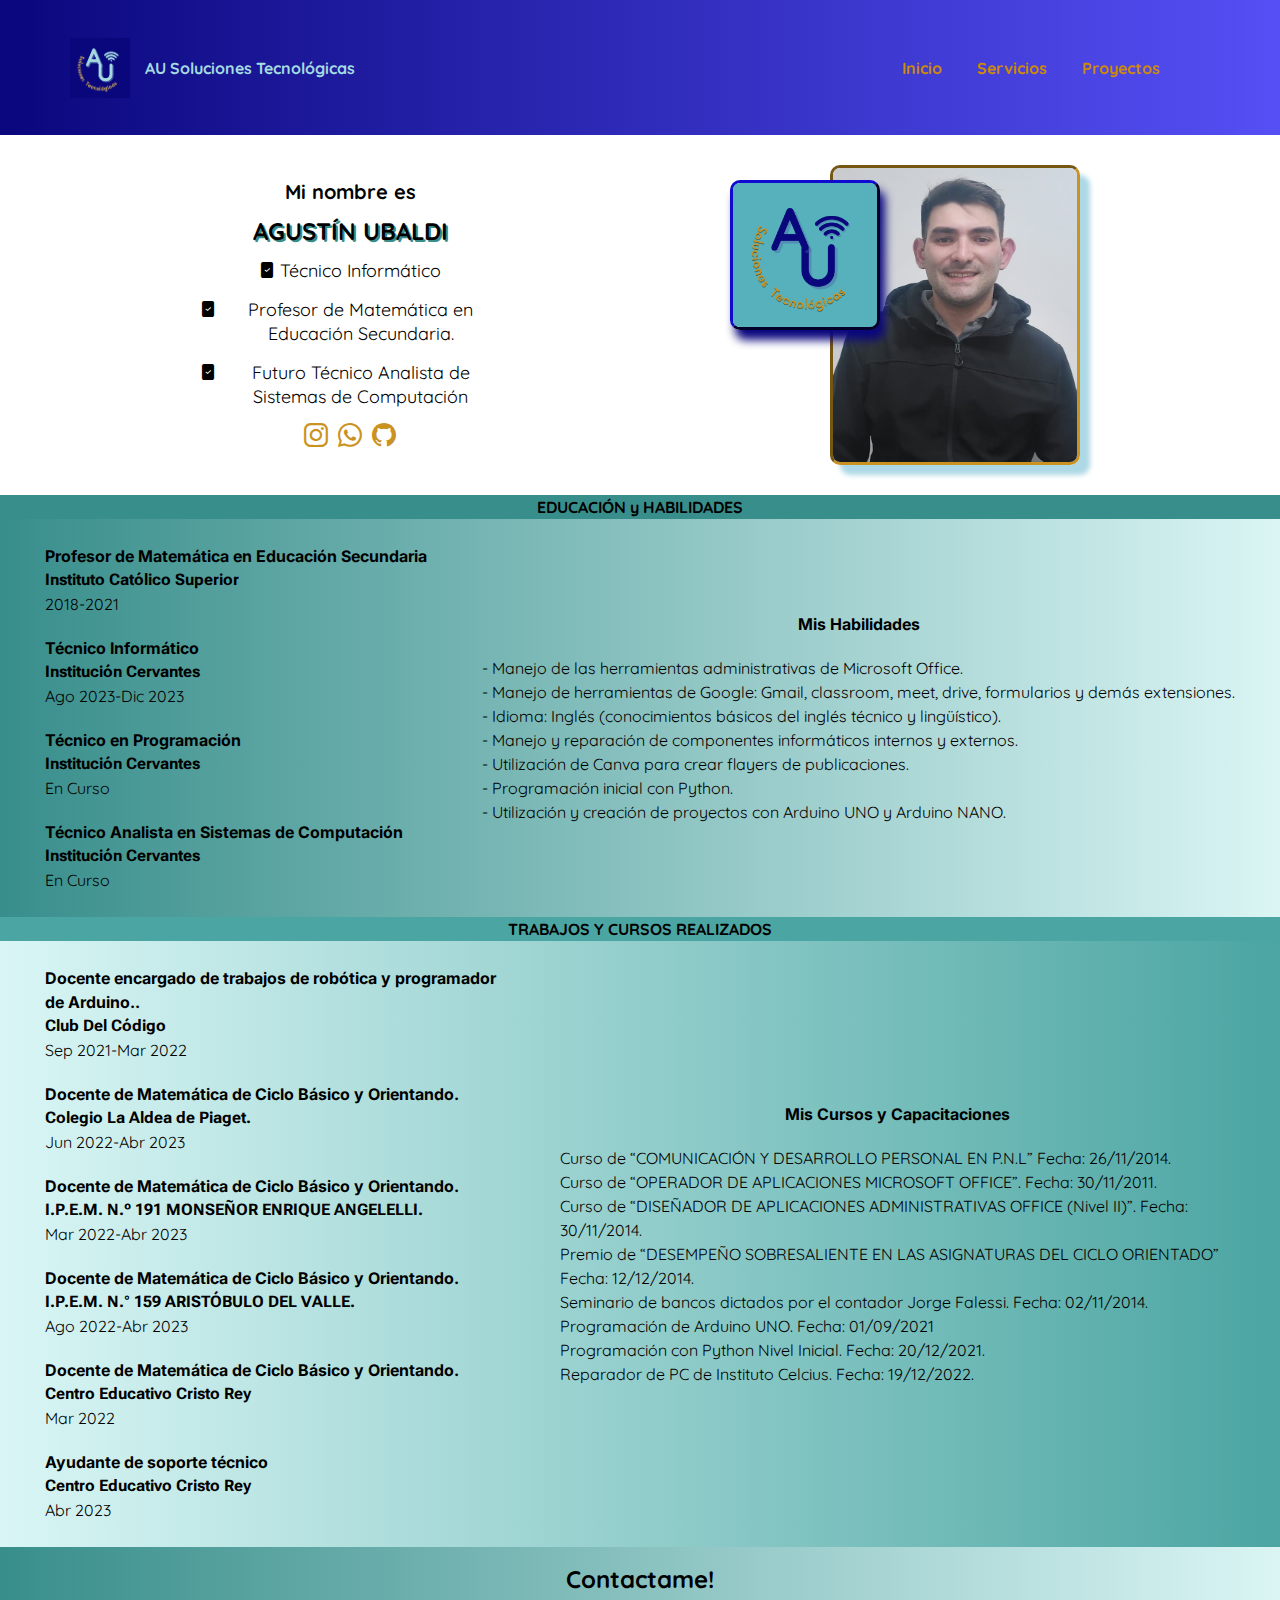
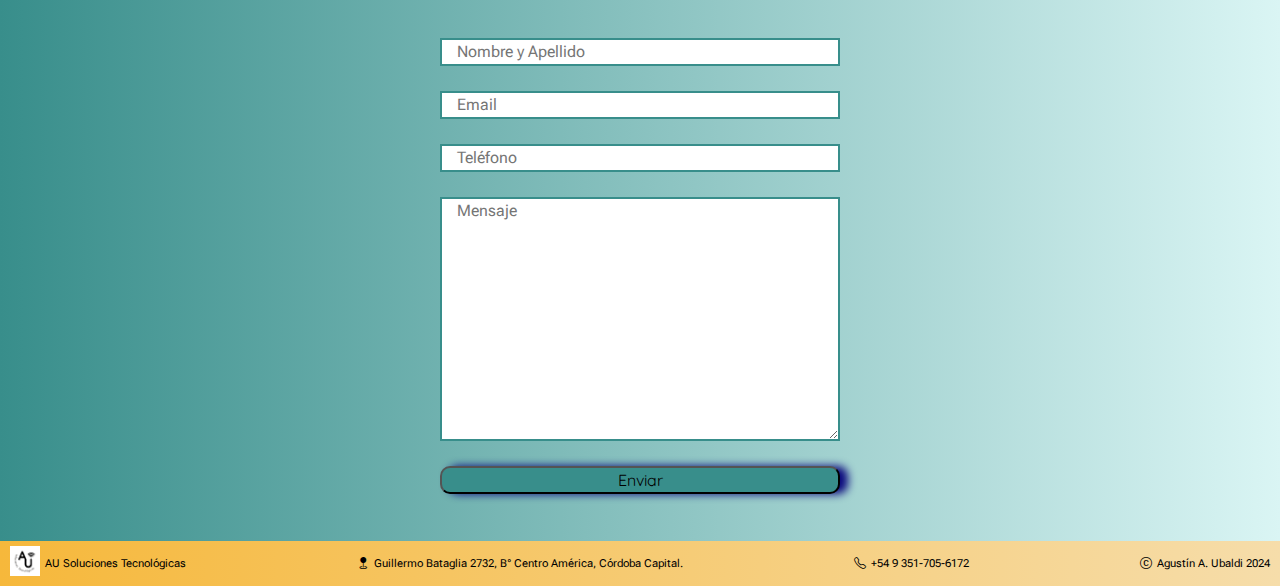
<file: index.html>
<!DOCTYPE html>
<html lang="en">

<head>
    <meta charset="UTF-8">
    <meta name="viewport" content="width=device-width, initial-scale=1.0">
    <link rel="stylesheet" href="./styleindex.css">
    <title>Portafolio</title>
</head>

<body>
    <header>
        <div class="nombre-superior">
            <img src="./images/LogoAzul.png" alt="AU-soluciones" class="logo-principal">
            <h1>AU Soluciones Tecnológicas</h1>
        </div>
        <div class="enlaces">
            <button class="abrir-enlaces">
                <i class="bi bi-list"></i>
            </button>
            <nav>
                <ul class="menu">
                    <li class="menu-lista">
                        <a href="./index.html">Inicio</a>
                    </li>
                    <li class="menu-lista">
                        <a href="./ST.html">Servicios</a>
                    </li>
                    <li class="menu-lista">
                        <a href="./Proy.html">Proyectos</a>
                    </li>
                </ul>
            </nav>
        </div>
    </header>
    <section class="presentacion">
        <div class="carta-de-presentacion">
            <h2 class="name1">Mi nombre es</h2>
            <h2 class="name">AGUSTÍN UBALDI</h2>
            <div><span><i class="bi bi-file-check-fill"></i></span>
                <p class="presentacion1">Técnico Informático</p>
            </div>
            <div><span><i class="bi bi-file-check-fill"></i></span>
                <p class="presentacion1">Profesor de Matemática en Educación Secundaria.</p>
            </div>
            <div><span><i class="bi bi-file-check-fill"></i></span>
                <p class="presentacion1">Futuro Técnico Analista de Sistemas de Computación</p>
            </div>
            <nav class="enlaces">
                <a href="https://www.instagram.com/ausolucionestecnologicas" target="_blank"><i
                        class="bi bi-instagram"></i></a>
                <a href="https://api.whatsapp.com/send?phone=543517056172" target="_blank"><i
                        class="bi bi-whatsapp"></i></a>
                <a href="https://github.com/AgusUbaldi01" target="_blank"><i class="bi bi-github"></i></a>
            </nav>
        </div>
        <div class="img">
            <img src="./images/Mifoto.jpeg" alt="impulsor" class="foto">
            <img src="./images/LogoCeleste.png" alt="marca" class="logo">
        </div>
    </section>
    <div class="title-section">
        <h2>EDUCACIÓN y HABILIDADES</h2>
    </div>
    <section class="educacion">
        <div class="certificados">
            <div class="ter">
                <h3>Profesor de Matemática en Educación Secundaria</h3>
                <h4>Instituto Católico Superior</h4>
                <span>2018-2021</span>
            </div>
            <div class="tec1">
                <h3>Técnico Informático</h3>
                <h4>Institución Cervantes</h4>
                <span>Ago 2023-Dic 2023</span>
            </div>
            <div class="tec2">
                <h3>Técnico en Programación</h3>
                <h4>Institución Cervantes</h4>
                <span>En Curso</span>
            </div>
            <div class="tec3">
                <h3>Técnico Analista en Sistemas de Computación</h3>
                <h4>Institución Cervantes</h4>
                <span>En Curso</span>
            </div>
        </div>
        <div class="habilidades">
            <h3>Mis Habilidades</h3>
            <p> - Manejo de las herramientas administrativas de Microsoft Office. <br>
                - Manejo de herramientas de Google: Gmail, classroom, meet, drive, formularios y demás extensiones. <br>
                - Idioma: Inglés (conocimientos básicos del inglés técnico y lingüístico). <br>
                - Manejo y reparación de componentes informáticos internos y externos. <br>
                - Utilización de Canva para crear flayers de publicaciones. <br>
                - Programación inicial con Python. <br>
                - Utilización y creación de proyectos con Arduino UNO y Arduino NANO.
            </p>
        </div>
    </section>
    <div class="title-experiencia">
        <h2>TRABAJOS Y CURSOS REALIZADOS</h2>
    </div>
    <section class="experiencia">
        <div class="trabajos">
            <div class="tra1">
                <h3>Docente encargado de trabajos de robótica y programador de Arduino..</h3>
                <h4>Club Del Código</h4>
                <span>Sep 2021-Mar 2022</span>
            </div>
            <div class="tra2">
                <h3>Docente de Matemática de Ciclo Básico y Orientando.</h3>
                <h4>Colegio La Aldea de Piaget.</h4>
                <span>Jun 2022-Abr 2023</span>
            </div>
            <div class="tra3">
                <h3>Docente de Matemática de Ciclo Básico y Orientando.</h3>
                <h4>I.P.E.M. N.º 191 MONSEÑOR ENRIQUE ANGELELLI.</h4>
                <span>Mar 2022-Abr 2023</span>
            </div>
            <div class="tra4">
                <h3>Docente de Matemática de Ciclo Básico y Orientando.</h3>
                <h4>I.P.E.M. N.° 159 ARISTÓBULO DEL VALLE.</h4>
                <span>Ago 2022-Abr 2023</span>
            </div>
            <div class="tra5">
                <h3>Docente de Matemática de Ciclo Básico y Orientando.</h3>
                <h4>Centro Educativo Cristo Rey</h4>
                <span>Mar 2022</span>
            </div>
            <div class="tra6">
                <h3>Ayudante de soporte técnico</h3>
                <h4>Centro Educativo Cristo Rey</h4>
                <span>Abr 2023</span>
            </div>
        </div>
        <div class="cursos">
            <h3>Mis Cursos y Capacitaciones</h3>
            <p>
                Curso de “COMUNICACIÓN Y DESARROLLO PERSONAL EN P.N.L” Fecha: 26/11/2014.
                <br>
                Curso de “OPERADOR DE APLICACIONES MICROSOFT OFFICE”. Fecha: 30/11/2011.
                <br>
                Curso de “DISEÑADOR DE APLICACIONES ADMINISTRATIVAS OFFICE (Nivel II)”. Fecha: 30/11/2014.
                <br>
                Premio de “DESEMPEÑO SOBRESALIENTE EN LAS ASIGNATURAS DEL CICLO ORIENTADO” Fecha: 12/12/2014.
                <br>
                Seminario de bancos dictados por el contador Jorge Falessi. Fecha: 02/11/2014.
                <br>
                Programación de Arduino UNO. Fecha: 01/09/2021
                <br>
                Programación con Python Nivel Inicial. Fecha: 20/12/2021.
                <br>
                Reparador de PC de Instituto Celcius. Fecha: 19/12/2022.
            </p>
        </div>
    </section>
    <form>
        <div class="title-contacto">
            <h2>Contactame!</h2>
        </div>
        <div class="formulario">
            <input type="text" placeholder="Nombre y Apellido">
            <input type="email" placeholder="Email">
            <input type="number" placeholder="Teléfono">
            <textarea name="Consulta" id="" cols="30" rows="10" placeholder="Mensaje"></textarea>
            <button type="submit">Enviar</button>
        </div>
    </form>
    <footer>
        <div class="logo-footer"><img src="./images/LogoByN.png" alt=""><label for="">AU Soluciones Tecnológicas</label>
        </div>
        <div class="ubicacion-footer"><i class="bi bi-geo-fill"></i><label for="">Guillermo Bataglia 2732, B° Centro
                América, Córdoba Capital.</label></div>
        <div class="telefono-footer"><i class="bi bi-telephone"></i><label for="">+54 9 351-705-6172</label></div>
        <div class="create-footer"><i class="bi bi-c-circle"></i><label for="">Agustín A. Ubaldi 2024</label></div>
    </footer>
</body>
</html>
</file>
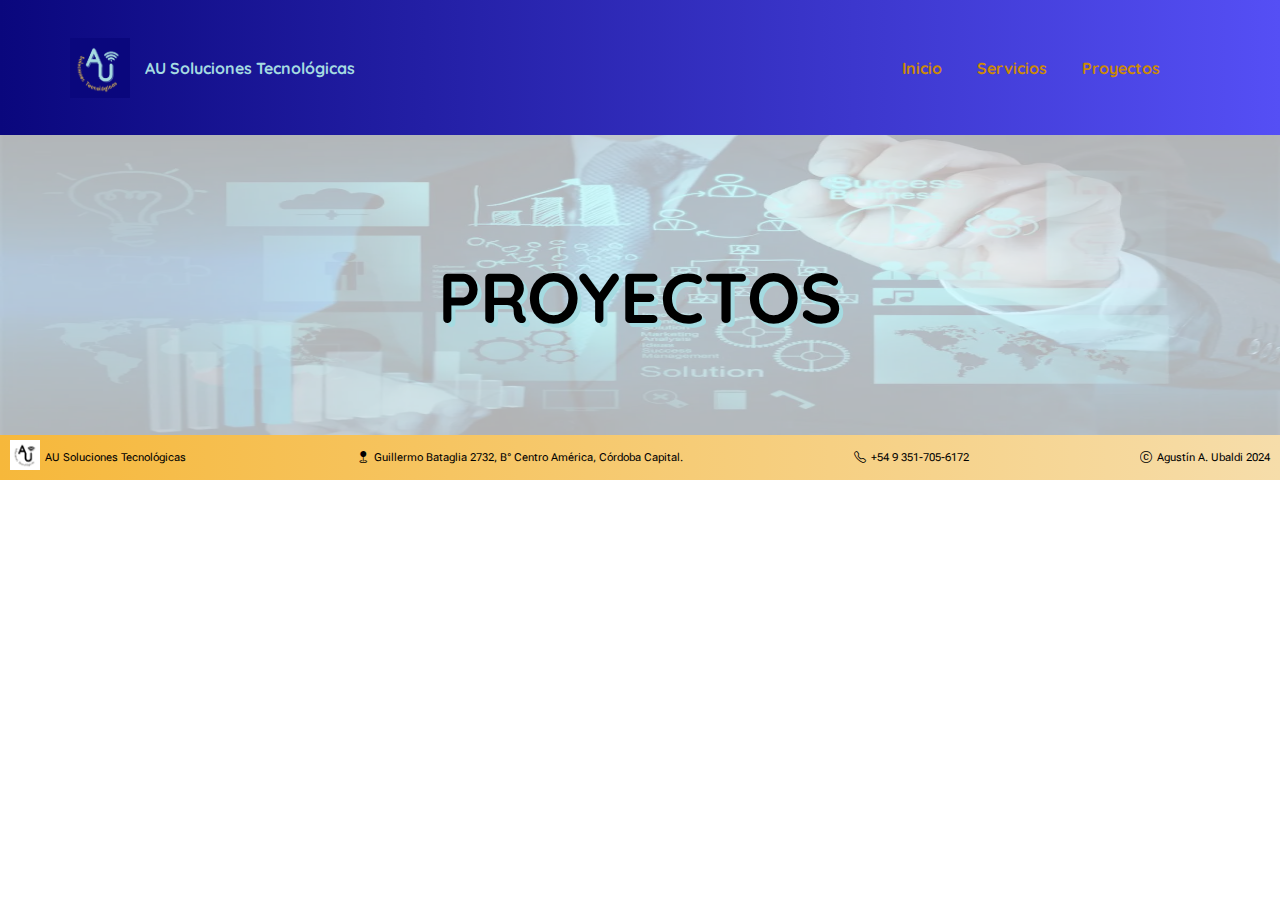
<file: Proy.html>
<!DOCTYPE html>
<html lang="en">

<head>
    <meta charset="UTF-8">
    <meta name="viewport" content="width=device-width, initial-scale=1.0">
    <link rel="stylesheet" href="./styleProy.css">
    <title>Proyectos</title>
</head>

<body>
    <header>
        <div class="nombre-superior">
            <img src="./images/LogoAzul.png" alt="AU-soluciones" class="logo-principal">
            <h1>AU Soluciones Tecnológicas</h1>
        </div>
        <div class="enlaces">
            <button class="abrir-enlaces">
                <i class="bi bi-list"></i>
            </button>
            <nav>
                <ul class="menu">
                    <li class="menu-lista">
                        <a href="./index.html">Inicio</a>
                    </li>
                    <li class="menu-lista">
                        <a href="./ST.html">Servicios</a>
                    </li>
                    <li class="menu-lista">
                        <a href="./Proy.html">Proyectos</a>
                    </li>
                </ul>
            </nav>
        </div>
    </header>
    <div class="portada">
        <img src="./images/Proyectos.webp" alt="Servicio-tecnico" class="img-portada">
        <h2 class="text-portada">PROYECTOS</h2>
    </div>
    <footer>
        <div class="logo-footer"><img src="./images/LogoByN.png" alt=""><label for="">AU Soluciones Tecnológicas</label>
        </div>
        <div class="ubicacion-footer"><i class="bi bi-geo-fill"></i><label for="">Guillermo Bataglia 2732, B° Centro
                América, Córdoba Capital.</label></div>
        <div class="telefono-footer"><i class="bi bi-telephone"></i><label for="">+54 9 351-705-6172</label></div>
        <div class="create-footer"><i class="bi bi-c-circle"></i><label for="">Agustín A. Ubaldi 2024</label></div>
    </footer>
</body>

</html>
</file>
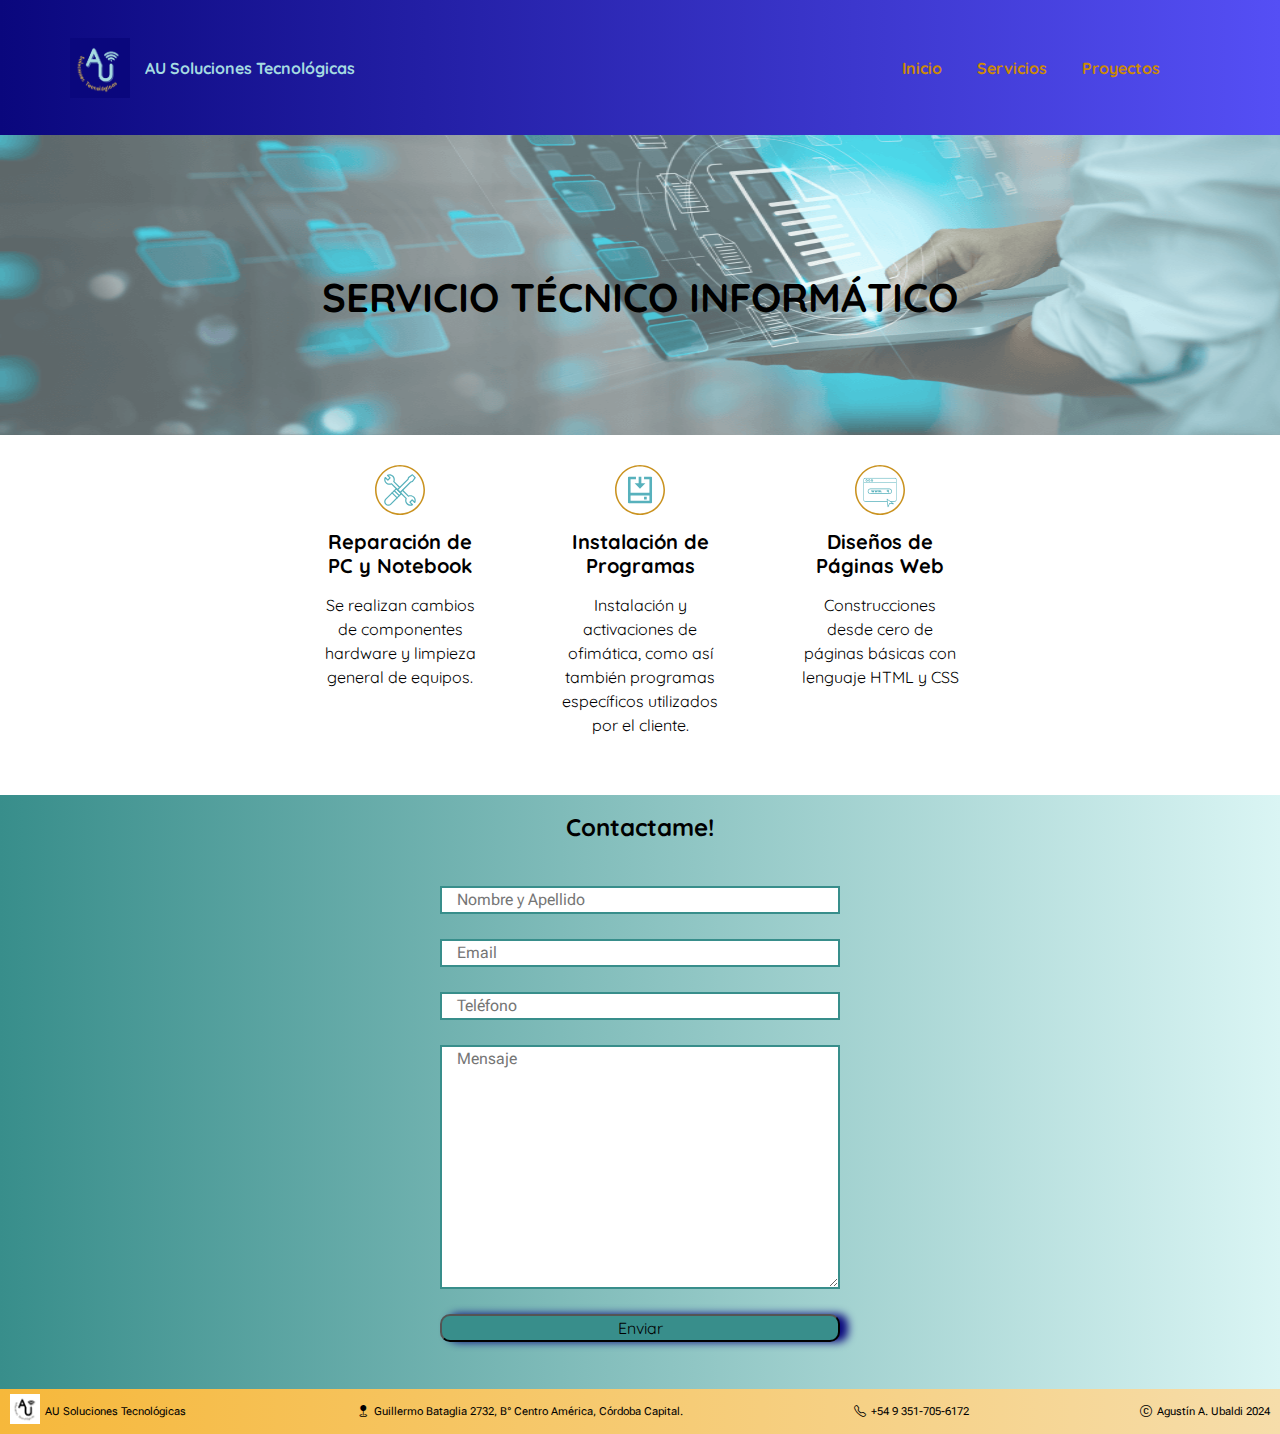
<file: ST.html>
<!DOCTYPE html>
<html lang="en">

<head>
    <meta charset="UTF-8">
    <meta name="viewport" content="width=device-width, initial-scale=1.0">
    <link rel="stylesheet" href="./styleST.css">
    <title>Servicios</title>
</head>

<body>
    <header>
        <div class="nombre-superior">
            <img src="./images/LogoAzul.png" alt="AU-soluciones" class="logo-principal">
            <h1>AU Soluciones Tecnológicas</h1>
        </div>
        <div class="enlaces">
            <button class="abrir-enlaces">
                <i class="bi bi-list"></i>
            </button>
            <nav>
                <ul class="menu">
                    <li class="menu-lista">
                        <a href="./index.html">Inicio</a>
                    </li>
                    <li class="menu-lista">
                        <a href="./ST.html">Servicios</a>
                    </li>
                    <li class="menu-lista">
                        <a href="./Proy.html">Proyectos</a>
                    </li>
                </ul>
            </nav>
        </div>
    </header>
    <div class="portada">
        <img src="./images/Soportetécnico.webp" alt="Servicio-tecnico" class="img-portada">
        <h2 class="text-portada">SERVICIO TÉCNICO INFORMÁTICO</h2>
    </div>
    <section class="cajas">
        <div class="caja">
            <img src="./images/1.svg" alt="reparación" class="icono">
            <h2 class="caja-title">Reparación de PC y Notebook</h2>
            <p class="descripcion">Se realizan cambios de componentes hardware y limpieza general de equipos.</p>
        </div>
        <div class="caja">
            <img src="./images/2.svg" alt="insatalación" class="icono">
            <h2 class="caja-title">Instalación de Programas</h2>
            <p class="descripcion">Instalación y activaciones de ofimática, como así también programas específicos
                utilizados por el cliente.</p>
        </div>
        <div class="caja">
            <img src="./images/3.svg" alt="diseño" class="icono">
            <h2 class="caja-title">Diseños de Páginas Web</h2>
            <p class="descripcion">Construcciones desde cero de páginas básicas con lenguaje HTML y CSS</p>
        </div>
    </section>
    <form>
        <div class="title-contacto">
            <h2>Contactame!</h2>
        </div>
        <div class="formulario">
            <input type="text" placeholder="Nombre y Apellido">
            <input type="email" placeholder="Email">
            <input type="number" placeholder="Teléfono">
            <textarea name="Consulta" id="" cols="30" rows="10" placeholder="Mensaje"></textarea>
            <button type="submit">Enviar</button>
        </div>
    </form>
    <footer>
        <div class="logo-footer"><img src="./images/LogoByN.png" alt=""><label for="">AU Soluciones Tecnológicas</label>
        </div>
        <div class="ubicacion-footer"><i class="bi bi-geo-fill"></i><label for="">Guillermo Bataglia 2732, B° Centro
                América, Córdoba Capital.</label></div>
        <div class="telefono-footer"><i class="bi bi-telephone"></i><label for="">+54 9 351-705-6172</label></div>
        <div class="create-footer"><i class="bi bi-c-circle"></i><label for="">Agustín A. Ubaldi 2024</label></div>
    </footer>
</body>
</html>
</file>
<file: styleindex.css>
@import url('https://fonts.googleapis.com/css2?family=Quicksand:wght@300..700&display=swap');
@import url("https://cdn.jsdelivr.net/npm/bootstrap-icons@1.11.3/font/bootstrap-icons.min.css");
@import url('https://fonts.googleapis.com/css2?family=Inter:wght@100..900&family=Roboto+Flex:opsz,wght@8..144,100..1000&display=swap');

:root {
    --texto-principal: "Quicksand", sans-serif;
    --texto-secundario: "Inter", sans-serif;
    --texto-terciario: "Roboto Flex", sans-serif;
}

html {
    font-size: 16px;
}

* {
    font-family: var(--texto-principal);
    font-size: 1rem;
    line-height: 24px;
    padding: 0;
    margin: 0;
    box-sizing: border-box;
}

h3 {
    font-family: var(--texto-secundario);
}

h4 {
    font-family: var(--texto-terciario);
}


/* HEADER */
header {
    display: flex;
    justify-content: space-between;
    padding: 5px 70px;
    background: linear-gradient(to right, #0A077D, #554ff5);
    height: 15vh;
    width: 100vw;

}

.menu {
    display: flex;
    margin-right: 40px;
    list-style: none;
    gap: 15px;
}

.nombre-superior {
    display: flex;
    justify-content: flex-start;
    align-items: center;
    gap: 15px;
    color: #A5DBE1;
}

.logo-principal {
    width: 60px;
    height: 60px;
}

.enlaces {
    display: flex;
    justify-content: flex-end;
    align-items: center;
}

.enlaces nav a {
    font-weight: 900;
    color: #cc8a05;
    text-decoration: none;
    padding: 6px 10px;
    border-radius: 3px;
}

.enlaces nav a:hover {
    background-color: #0A077D;
    opacity: 0.9;
    transition: 0.5s;
}

.abrir-enlaces {
    display: none;
}

.bi-list {
    display: flex;
    justify-content: center;
    align-items: center;
    color: #CA9321;
    font-size: 1.7rem;
}

/* SECTION 1 */
.presentacion {
    display: flex;
    justify-content: space-around;
    gap: 30px;
    padding: 30px 50px;
}

.carta-de-presentacion {
    display: flex;
    flex-direction: column;
    width: 300px;
    height: 300px;
    gap: 15px;
    justify-content: center;
}

.carta-de-presentacion div {
    display: flex;
    justify-content: center;
    gap: 5px;
}

.name1 {
    display: flex;
    justify-content: center;
    font-size: 1.25rem;
    color: black;
}

.name {
    display: flex;
    justify-content: center;
    font-size: 1.5rem;
    color: black;
    text-shadow: 2px 2px #388E8B;
}

.presentacion1 {
    font-size: 1.12rem;
    color: black;
    text-align: center;

}

.enlaces {
    display: flex;
    justify-content: center;
    gap: 10px;
}

.bi-instagram {
    color: #CA9321;
    font-size: 1.5rem;
}

.bi-whatsapp {
    color: #CA9321;
    font-size: 1.5rem;
}

.bi-github {
    color: #CA9321;
    font-size: 1.5rem;
}

.img {
    width: 250px;
    height: 300px;
    border-radius: 10px;
    box-shadow: 10px 10px 5px lightblue;
    position: relative;
}

.foto {
    height: 100%;
    width: 100%;
    border-radius: 10px;
    border-style: inset;
    border-color: #CA9321;
}

.logo {
    height: 50%;
    width: 60%;
    border-radius: 10px;
    border-style: outset;
    border-color: #0A077D;
    box-shadow: 5px 10px 10px #0A077D;
    position: absolute;
    /* right: 200px; */
    right: 200px;
    top: 5%;
}

/* SECTION 2 */
.title-section {
    display: flex;
    justify-content: center;
    background-color: #388E8B;
}

.title-section h3 {
    font-size: 1.9rem;
    padding: 10px;
}

.educacion {
    display: flex;
    justify-content: space-between;
    padding: 10px 30px 10px 30px;
    gap: 20px;
    background: linear-gradient(to right, #388E8B, #daf5f4);
}

.certificados {
    display: flex;
    flex-direction: column;
    gap: 20px;
    padding: 15px;
}

.habilidades {
    display: flex;
    flex-direction: column;
    justify-content: center;
    gap: 20px;
    padding: 15px;
}

.habilidades h3 {
    display: flex;
    justify-content: center;
}

/* SECTION 3 */
.title-experiencia {
    display: flex;
    justify-content: center;
    background-color: #4ba5a2;
}

.title-experiencia h3 {
    display: flex;
    justify-content: center;
    text-align: center;
    font-size: 1.9rem;
    padding-top: 10px;
    padding-bottom: 10px;
}

.experiencia {
    display: flex;
    gap: 20px;
    justify-content: space-between;
    padding: 10px 30px 10px 30px;
    background: linear-gradient(to left, #4ba5a2, #d9f6f5);
}

.trabajos {
    display: flex;
    flex-direction: column;
    gap: 20px;
    padding: 15px;
}

.cursos {
    display: flex;
    flex-direction: column;
    justify-content: center;
    gap: 20px;
    padding: 15px;
}

.cursos h3 {
    display: flex;
    justify-content: center;
}

/* FORMULARIO */
form {
    display: flex;
    flex-direction: column;
    align-items: center;
    background: linear-gradient(to right, #388E8B, #daf5f4);
}

.title-contacto {
    display: flex;
    justify-content: center;
    margin-top: 20px;
    font-size: 1.9rem;
}

.title-contacto h2 {
    font-size: 1.5rem;
    font-weight: 900;
}

.formulario {
    display: flex;
    flex-direction: column;
    justify-content: center;
    width: 400px;
    height: 550px;
    gap: 25px
}

input {
    border: 2px solid #388E8B;
    font-family: var(--texto-terciario);
    font-weight: 400;
    padding-left: 10px;
}

::placeholder {
    font-family: var(--texto-terciario);
    padding-left: 5px;
}

textarea {
    border: 2px solid #388E8B;
    padding-left: 10px;
    font-family: var(--texto-terciario);
}

button {
    background-color: #388E8B;
    border-radius: 10px;
    box-shadow: 8px 0px 8px 0 #0A077D;

}

/* FOOTER */
footer {
    display: flex;
    justify-content: space-between;
    padding: 5px 10px;
    background: linear-gradient(to right, #f6b83b, #f6ddaa);
    gap: 1.5rem;
    font-size: 0.5rem;
    height: 5vh;
}

footer label {
    font-family: var(--texto-terciario);
}

.logo-footer {
    display: flex;
    justify-content: center;
    gap: 5px;
}

.logo-footer img {
    width: 30px;
    height: 30px;
}

.logo-footer label {
    display: flex;
    align-items: center;
    font-size: 0.7rem;
}

.ubicacion-footer {
    display: flex;
    justify-content: center;
    align-items: center;
    gap: 5px;
}

.ubicacion-footer label {
    font-size: 0.7rem;
}

.bi-geo-fill {
    font-size: 0.75rem;
}

.telefono-footer {
    display: flex;
    justify-content: center;
    align-items: center;
    gap: 5px;
}

.telefono-footer label {
    font-size: 0.7rem;
}

.bi-telephone {
    font-size: 0.75rem;
}

.create-footer {
    display: flex;
    justify-content: center;
    align-items: center;
    gap: 5px;
}

.create-footer label {
    font-size: 0.7rem;
}

.bi-c-circle {
    font-size: 0.75rem;
}

/* MEDIAS QUERIES */

@media screen and (max-width: 900px) {
    .enlaces nav {
        display: none;
    }

    .menu {
        display: flex;
        flex-direction: column;
        background: linear-gradient(to right, #0A077D, #554ff5);
        position: fixed;
        left: 0;
        top: 15vh;
        width: 100%;
    }

    .abrir-enlaces {
        display: flex;
        justify-content: center;
        align-items: center;
        border: none;
        background-color: transparent;
        width: 30px;
        height: 30px;
    }

    .presentacion {
        display: flex;
        flex-direction: column;
        align-items: center;
    }

    .educacion {
        display: flex;
        flex-direction: column;
        align-items: center;
    }

    .experiencia {
        display: flex;
        flex-direction: column;
        align-items: center;
    }

    html {
        font-size: 10px;
    }

    .logo-footer img {
        width: 25px;
        height: 25px;
    }
}


@media screen and (max-width: 600px) {
    html {
        font-size: 10px;
    }

    header {
        height: 8vh;
    }

    .logo-principal {
        width: 32px;
        height: 32px;
    }

    .img {
        width: 200px;
        height: 250px;
    }

    .logo {
        height: 40%;
        width: 50%;
        right: 175px;
        top: 5%;
    }

    .formulario {
        width: 300px;
        height: 450px;
        gap: 15px
    }
}

@media screen and (max-width: 545px) {

    html {
        font-size: 10px;
    }

    .logo-footer img {
        width: 20px;
        height: 20px;
    }

    .logo-footer label {
        font-size: 0.4rem;
    }

    .ubicacion-footer label {
        font-size: 0.4rem;
    }

    .bi-geo-fill {
        font-size: 0.6rem;
    }

    .telefono-footer label {
        font-size: 0.4rem;
    }

    .bi-telephone {
        font-size: 0.6rem;
    }

    .create-footer label {
        font-size: 0.4rem;
    }

    .bi-c-circle {
        font-size: 0.6rem;
    }
}

@media screen and (max-width: 375px) {

    .img {
        width: 175px;
        height: 225px;
    }

    .logo {
        height: 40%;
        width: 50%;
        right: 150px;
        top: 5%;
    }

    .formulario {
        width: 250px;
        height: 400px;
        gap: 10px
    }

    .logo-footer img {
        width: 15px;
        height: 15px;
    }

    .logo-footer label {
        font-size: 0.3rem;
    }

    .ubicacion-footer label {
        font-size: 0.3rem;
    }

    .bi-geo-fill {
        font-size: 0.5rem;
    }

    .telefono-footer label {
        font-size: 0.3rem;
    }

    .bi-telephone {
        font-size: 0.5rem;
    }

    .create-footer label {
        font-size: 0.3rem;
    }

    .bi-c-circle {
        font-size: 0.5rem;
    }
}
</file>
<file: styleProy.css>
@import url('https://fonts.googleapis.com/css2?family=Quicksand:wght@300..700&display=swap');
@import url("https://cdn.jsdelivr.net/npm/bootstrap-icons@1.11.3/font/bootstrap-icons.min.css");
@import url('https://fonts.googleapis.com/css2?family=Inter:wght@100..900&family=Roboto+Flex:opsz,wght@8..144,100..1000&display=swap');

:root {
    --texto-principal: "Quicksand", sans-serif;
    --texto-secundario: "Inter", sans-serif;
    --texto-terciario: "Roboto Flex", sans-serif;
}

html {
    font-size: 16px;
}

* {
    font-family: var(--texto-principal);
    font-size: 1rem;
    line-height: 24px;
    padding: 0;
    margin: 0;
    box-sizing: border-box;
}

h3 {
    font-family: var(--texto-secundario);
}

h4 {
    font-family: var(--texto-terciario);
}

/* HEADER */
header {
    display: flex;
    justify-content: space-between;
    padding: 5px 70px;
    background: linear-gradient(to right, #0A077D, #554ff5);
    height: 15vh;
    width: 100vw;

}

.menu {
    display: flex;
    margin-right: 40px;
    list-style: none;
    gap: 15px;
}

.nombre-superior {
    display: flex;
    justify-content: flex-start;
    align-items: center;
    gap: 15px;
    color: #A5DBE1;
}

.logo-principal {
    width: 60px;
    height: 60px;
}

.enlaces {
    display: flex;
    justify-content: flex-end;
    align-items: center;
}

.enlaces nav a {
    font-weight: 900;
    color: #cc8a05;
    text-decoration: none;
    padding: 6px 10px;
    border-radius: 3px;
}

.enlaces nav a:hover {
    background-color: #0A077D;
    opacity: 0.9;
    transition: 0.5s;
}

.abrir-enlaces {
    display: none;
}

.bi-list {
    display: flex;
    justify-content: center;
    align-items: center;
    color: #CA9321;
    font-size: 1.7rem;

}

/* PORTADA */
.portada {
    display: flex;
    height: 300px;
    position: relative;
}

.img-portada {
    width: 100%;
    opacity: 0.3;
}

.text-portada {
    position: absolute;
    top: 50%;
    width: 100%;
    text-align: center;
    font-size: 4.4rem;
    font-weight: 900;
    text-shadow: 4px 4px #A5DBE1;
}

.abrir-enlaces {
    display: none;
}

.bi-list {
    display: flex;
    justify-content: center;
    align-items: center;
    color: #CA9321;
    font-size: 1.7rem;

}

/* FOOTER */
footer {
    display: flex;
    justify-content: space-between;
    padding: 5px 10px;
    background: linear-gradient(to right, #f6b83b, #f6ddaa);
    gap: 1.5rem;
    font-size: 0.5rem;
    height: 5vh;
}

footer label {
    font-family: var(--texto-terciario);
}

.logo-footer {
    display: flex;
    justify-content: center;
    gap: 5px;

}

.logo-footer img {
    width: 30px;
    height: 30px;
}

.logo-footer label {
    display: flex;
    align-items: center;
    font-size: 0.7rem;
}

.ubicacion-footer {
    display: flex;
    justify-content: center;
    align-items: center;
    gap: 5px;
}

.ubicacion-footer label {
    font-size: 0.7rem;
}

.bi-geo-fill {
    font-size: 0.75rem;
}

.telefono-footer {
    display: flex;
    justify-content: center;
    align-items: center;
    gap: 5px;
}

.telefono-footer label {
    font-size: 0.7rem;
}

.bi-telephone {
    font-size: 0.75rem;
}

.create-footer {
    display: flex;
    justify-content: center;
    align-items: center;
    gap: 5px;
}

.create-footer label {
    font-size: 0.7rem;
}

.bi-c-circle {
    font-size: 0.75rem;
}

/* MEDIAS QUERIES */


@media screen and (max-width: 900px) {
    .enlaces nav {
        display: none;
    }

    .menu {
        display: flex;
        flex-direction: column;
        background: linear-gradient(to right, #0A077D, #554ff5);
        position: fixed;
        left: 0;
        top: 15vh;
        width: 100%;

    }

    .abrir-enlaces {
        display: flex;
        justify-content: center;
        align-items: center;
        border: none;
        background-color: transparent;
        width: 30px;
        height: 30px;
    }

    html {
        font-size: 10px;
    }

    .logo-footer img {
        width: 25px;
        height: 25px;
    }

    .text-portada {
        font-size: 3rem;
    }
}


@media screen and (max-width: 600px) {
    html {
        font-size: 10px;
    }

    header {
        height: 8vh;
    }

    .logo-principal {
        width: 32px;
        height: 32px;
    }

    .portada {
        height: 150px;
    }

    .text-portada {
        font-size: 3rem;
    }
}

@media screen and (max-width: 545px) {

    html {
        font-size: 10px;
    }

    .text-portada {
        font-size: 2.5rem;
    }

    .logo-footer img {
        width: 20px;
        height: 20px;
    }

    .logo-footer label {
        font-size: 0.4rem;
    }

    .ubicacion-footer label {
        font-size: 0.4rem;
    }

    .bi-geo-fill {
        font-size: 0.6rem;
    }

    .telefono-footer label {
        font-size: 0.4rem;
    }

    .bi-telephone {
        font-size: 0.6rem;
    }

    .create-footer label {
        font-size: 0.4rem;
    }

    .bi-c-circle {
        font-size: 0.6rem;
    }

}

@media screen and (max-width: 375px) {

    .portada {
        height: 100px;
    }

    .text-portada {
        font-size: 2rem;
    }

    .logo-footer img {
        width: 15px;
        height: 15px;
    }

    .logo-footer label {
        font-size: 0.3rem;
    }

    .ubicacion-footer label {
        font-size: 0.3rem;
    }

    .bi-geo-fill {
        font-size: 0.5rem;
    }

    .telefono-footer label {
        font-size: 0.3rem;
    }

    .bi-telephone {
        font-size: 0.5rem;
    }

    .create-footer label {
        font-size: 0.3rem;
    }

    .bi-c-circle {
        font-size: 0.5rem;
    }

}
</file>
<file: styleST.css>
@import url('https://fonts.googleapis.com/css2?family=Quicksand:wght@300..700&display=swap');
@import url("https://cdn.jsdelivr.net/npm/bootstrap-icons@1.11.3/font/bootstrap-icons.min.css");
@import url('https://fonts.googleapis.com/css2?family=Inter:wght@100..900&family=Roboto+Flex:opsz,wght@8..144,100..1000&display=swap');

:root {
    --texto-principal: "Quicksand", sans-serif;
    --texto-secundario: "Inter", sans-serif;
    --texto-terciario: "Roboto Flex", sans-serif;
}

html{
    font-size: 16px;
}

* {
    font-family: var(--texto-principal);
    font-size: 1rem;
    line-height: 24px;
    padding: 0;
    margin: 0;
    box-sizing: border-box;
}

h3 {
    font-family: var(--texto-secundario);
}

h4 {
    font-family: var(--texto-terciario);
}

/* HEADER */
header {
    display: flex;
    justify-content: space-between;
    padding: 5px 70px;
    background: linear-gradient(to right, #0A077D, #554ff5);
    height: 15vh;
    width: 100vw;

}
.menu{
    display: flex;
    margin-right: 40px;
    list-style: none;
    gap: 15px;
}

.nombre-superior {
    display: flex;
    justify-content: flex-start;
    align-items: center;
    gap: 15px;
    color: #A5DBE1;
}

.logo-principal {
    width: 60px;
    height: 60px;
}

.enlaces {
    display: flex;
    justify-content: flex-end;
    align-items: center;
}

.enlaces nav a {
    font-weight: 900;
    color: #cc8a05;
    text-decoration: none;
    padding: 6px 10px;
    border-radius: 3px;
}

.enlaces nav a:hover {
    background-color: #0A077D;
    opacity: 0.9;
    transition: 0.5s;
}

.abrir-enlaces {
    display: none;
}

.bi-list{
    display: flex;
    justify-content: center;
    align-items: center;
    color: #CA9321;
    font-size: 1.7rem;

}


/* PORTADA 976x300 */
.portada {
    display: flex;
    height: 300px;
    position: relative;
}

.img-portada {
    width: 100vw;
    opacity: 0.7;
}

.text-portada {
    position: absolute;
    top: 50%;
    width: 100%;
    text-align: center;
    font-size: 2.5rem;
    font-weight: 900;
}

/* SECTION 1 */
.cajas {
    display: flex;
    justify-content: center;
    gap: 40px;
    padding: 30px 30px;
}

.caja {
    display: flex;
    flex-direction: column;
    align-items: center;
    width: 200px;
    height: 300px;
    gap: 15px;
}

.icono {
    display: flex;
    width: 50px;
    height: 50px;
    align-content: center;
}

h2.caja-title {
    display: flex;
    flex-direction: column;
    text-align: center;
    margin: 0 20px 0 20px;
    font-size: 1.25rem;
}

.descripcion {
    display: flex;
    font-size: 1rem;
    text-align: center;
    margin: 0 20px 0 20px;
}

/* FORMULARIO */
form {
    display: flex;
    flex-direction: column;
    align-items: center;
    background: linear-gradient(to right, #388E8B, #daf5f4);
}

.title-contacto {
    display: flex;
    justify-content: center;
    margin-top: 20px;
    font-size: 1.9rem;
}

.title-contacto h2 {
    font-size: 1.5rem;
    font-weight: 900;
}

.formulario {
    display: flex;
    flex-direction: column;
    justify-content: center;
    width: 400px;
    height: 550px;
    gap: 25px
}

input {
    border: 2px solid #388E8B;
    font-family: var(--texto-terciario);
    font-weight: 400;
    padding-left: 10px;
}

::placeholder {
    font-family: var(--texto-terciario);
    padding-left: 5px;
}

textarea {
    border: 2px solid #388E8B;
    padding-left: 10px;
    font-family: var(--texto-terciario);
}

button {
    background-color: #388E8B;
    border-radius: 10px;
    box-shadow: 8px 0px 8px 0 #0A077D;

}

/* FOOTER */
footer {
    display: flex;
    justify-content: space-between;
    padding: 5px 10px;
    background: linear-gradient(to right, #f6b83b, #f6ddaa);
    gap: 1.5rem;
    font-size: 0.5rem;
    height: 5vh;
}

footer label {
    font-family: var(--texto-terciario);
}

.logo-footer {
    display: flex;
    justify-content: center;
    gap: 5px;

}

.logo-footer img {
    width: 30px;
    height: 30px;
}

.logo-footer label {
    display: flex;
    align-items: center;
    font-size: 0.7rem;
}

.ubicacion-footer {
    display: flex;
    justify-content: center;
    align-items: center;
    gap: 5px;
}

.ubicacion-footer label {
    font-size: 0.7rem;
}

.bi-geo-fill {
    font-size: 0.75rem;
}

.telefono-footer {
    display: flex;
    justify-content: center;
    align-items: center;
    gap: 5px;
}

.telefono-footer label {
    font-size: 0.7rem;
}

.bi-telephone {
    font-size: 0.75rem;
}

.create-footer {
    display: flex;
    justify-content: center;
    align-items: center;
    gap: 5px;
}

.create-footer label {
    font-size: 0.7rem;
}

.bi-c-circle {
    font-size: 0.75rem;
}

/* MEDIAS QUERIES */

@media screen and (max-width: 900px) {
    .enlaces nav{
        display: none;
    }
    .menu{
        display: flex;
        flex-direction: column;
        background: linear-gradient(to right, #0A077D, #554ff5);
        position: fixed;
        left: 0;
        top: 15vh;
        width: 100%;

    }
    .abrir-enlaces {
        display: flex;
        justify-content: center;
        align-items: center;
        border: none;
        background-color: transparent;
        width: 30px;
        height: 30px;
    }

    .cajas{
        display: flex;
        flex-direction: column;
        align-items: center;
    }
    
    
    html{
        font-size: 10px;
    }
    
    .logo-footer img {
        width: 25px;
        height: 25px;
    }
    

    html{
        font-size: 10px;
    }

    .logo-footer img {
        width: 25px;
        height: 25px;
    }
    
}

@media screen and (max-width: 600px) {
    html{
        font-size: 10px;
    }

    header{
        height: 8vh;
    }

    .logo-principal {
        width: 32px;
        height: 32px;
    }

    .img {
        width: 200px;
        height: 250px;
    }
    
    .logo {
        height: 40%;
        width: 50%;
        right: 175px;
        top: 5%;
    }

    .formulario {
        width: 300px;
        height: 450px;
        gap: 15px
    }
}



@media screen and (max-width: 545px) {

    html{
        font-size: 10px;
    }
    .logo-footer img {
        width: 20px;
        height: 20px;
    }
    
    .logo-footer label {
        font-size: 0.4rem;
    }
    
    .ubicacion-footer label {
        font-size: 0.4rem;
    }
    
    .bi-geo-fill {
        font-size: 0.6rem;
    }

    .telefono-footer label {
        font-size: 0.4rem;
    }
    
    .bi-telephone {
        font-size: 0.6rem;
    }
    
    .create-footer label {
        font-size: 0.4rem;
    }
    
    .bi-c-circle {
        font-size: 0.6rem;
    }

}


@media screen and (max-width: 375px) {

    .img {
        width: 175px;
        height: 225px;
    }
    
    .logo {
        height: 40%;
        width: 50%;
        right: 150px;
        top: 5%;
    }

    .formulario {
        width: 250px;
        height: 400px;
        gap: 10px
    }

    .logo-footer img {
        width: 15px;
        height: 15px;
    }
    
    .logo-footer label {
        font-size: 0.3rem;
    }
    
    .ubicacion-footer label {
        font-size: 0.3rem;
    }
    
    .bi-geo-fill {
        font-size: 0.5rem;
    }

    .telefono-footer label {
        font-size: 0.3rem;
    }
    
    .bi-telephone {
        font-size: 0.5rem;
    }
    
    .create-footer label {
        font-size: 0.3rem;
    }
    
    .bi-c-circle {
        font-size: 0.5rem;
    }

}
</file>
